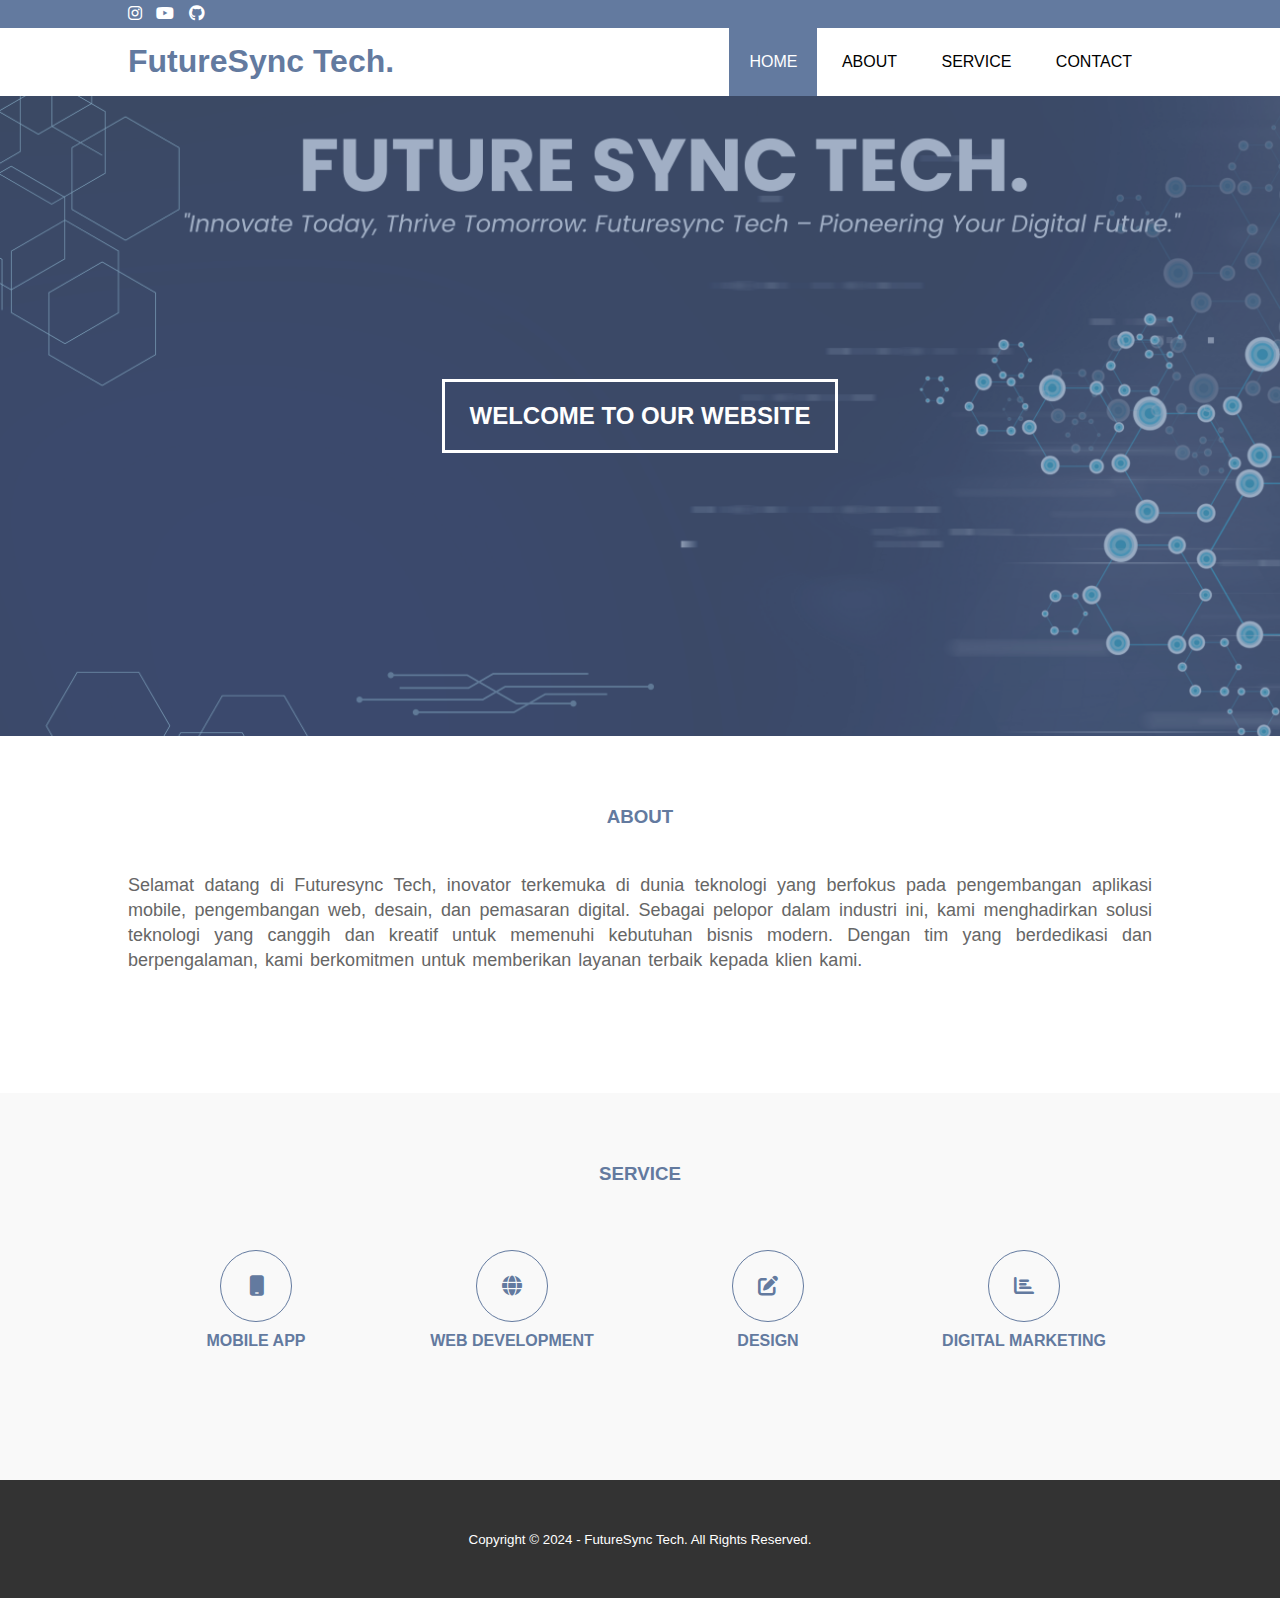
<file: web_profile/index.html>
<!DOCTYPE html>
<html lang="en">
<head>
    <meta charset="UTF-8">
    <meta http-equiv="X-UA-Compatible" content="IE=edge">
    <meta name="viewport" content="width=device-width, initial-scale=1.0">
    <title>Tiesyaadr</title>
    <link rel="stylesheet" type="text/css" href="css/style.css">
    <link rel="stylesheet" type="text/css" href="https://cdnjs.cloudflare.com/ajax/libs/font-awesome/6.5.1/css/all.min.css">
</head>
<body>
    
    <!--Header-->
    <div class="medsos">
        <div class="container">
            <ul>
                <li><a href="https://www.instagram.com/tiesyaadr"><i class="fa-brands fa-instagram"></i></a></li>
                <li><a href="https://www.youtube.com/channel/UCACrbhdlfuT-33n95a_L5ug"><i class="fa-brands fa-youtube"></i></a></li>
                <li><a href="https://github.com/Tiesya234"><i class="fa-brands fa-github"></i></a></li>
            </ul>
        </div>
    </div>
    <header>
        <div class="container">
            <h1><a href="index.html">FutureSync Tech.</a></h1>
            <ul>
                <li class="active"><a href="index.html">HOME</a></li>
                <li><a href="about.html">ABOUT</a></li>
                <li><a href="service.html">SERVICE</a></li>
                <li><a href="contact.html">CONTACT</a></li>
            </ul>
    </div>
    </header>

    <!--banner-->
    <section class="banner">
        <h2>WELCOME TO OUR WEBSITE</h2>
    </section>

    <!--about-->
    <section class="about">
        <div class="container">
            <h3>ABOUT</h3>
            <p>Selamat datang di Futuresync Tech, inovator terkemuka di dunia teknologi yang berfokus pada pengembangan aplikasi mobile, 
                pengembangan web, desain, dan pemasaran digital. Sebagai pelopor dalam industri ini, kami menghadirkan solusi teknologi 
                yang canggih dan kreatif untuk memenuhi kebutuhan bisnis modern. Dengan tim yang berdedikasi dan berpengalaman, 
                kami berkomitmen untuk memberikan layanan terbaik kepada klien kami.</p>
        </div>
    </section>
    <!--service-->
    <section class="service">
        <div class="container">
            <h3>SERVICE</h3>
            <div class="box">
                <div class="col-4">
                    <div class="icon"><i class="fa-solid fa-mobile"></i></div>
                    <h4>MOBILE APP</h4>
                </div>
                <div class="col-4">
                    <div class="icon"><i class="fa-solid fa-globe"></i></div>
                    <h4>WEB DEVELOPMENT</h4>
                </div>
                <div class="col-4">
                    <div class="icon"><i class="fa-solid fa-edit"></i></div>
                    <h4>DESIGN</h4>
                </div>
                <div class="col-4">
                    <div class="icon"><i class="fa-solid fa-chart-bar"></i></div>
                    <h4>DIGITAL MARKETING</h4>
                </div>
            </div>
        </div>
    </section>

    <!--footer-->
    <footer>
        <div class="container">
        <small>Copyright &copy; 2024 - FutureSync Tech. All Rights Reserved.</small>
    </div>
    </footer>
</body>
</html>
</file>
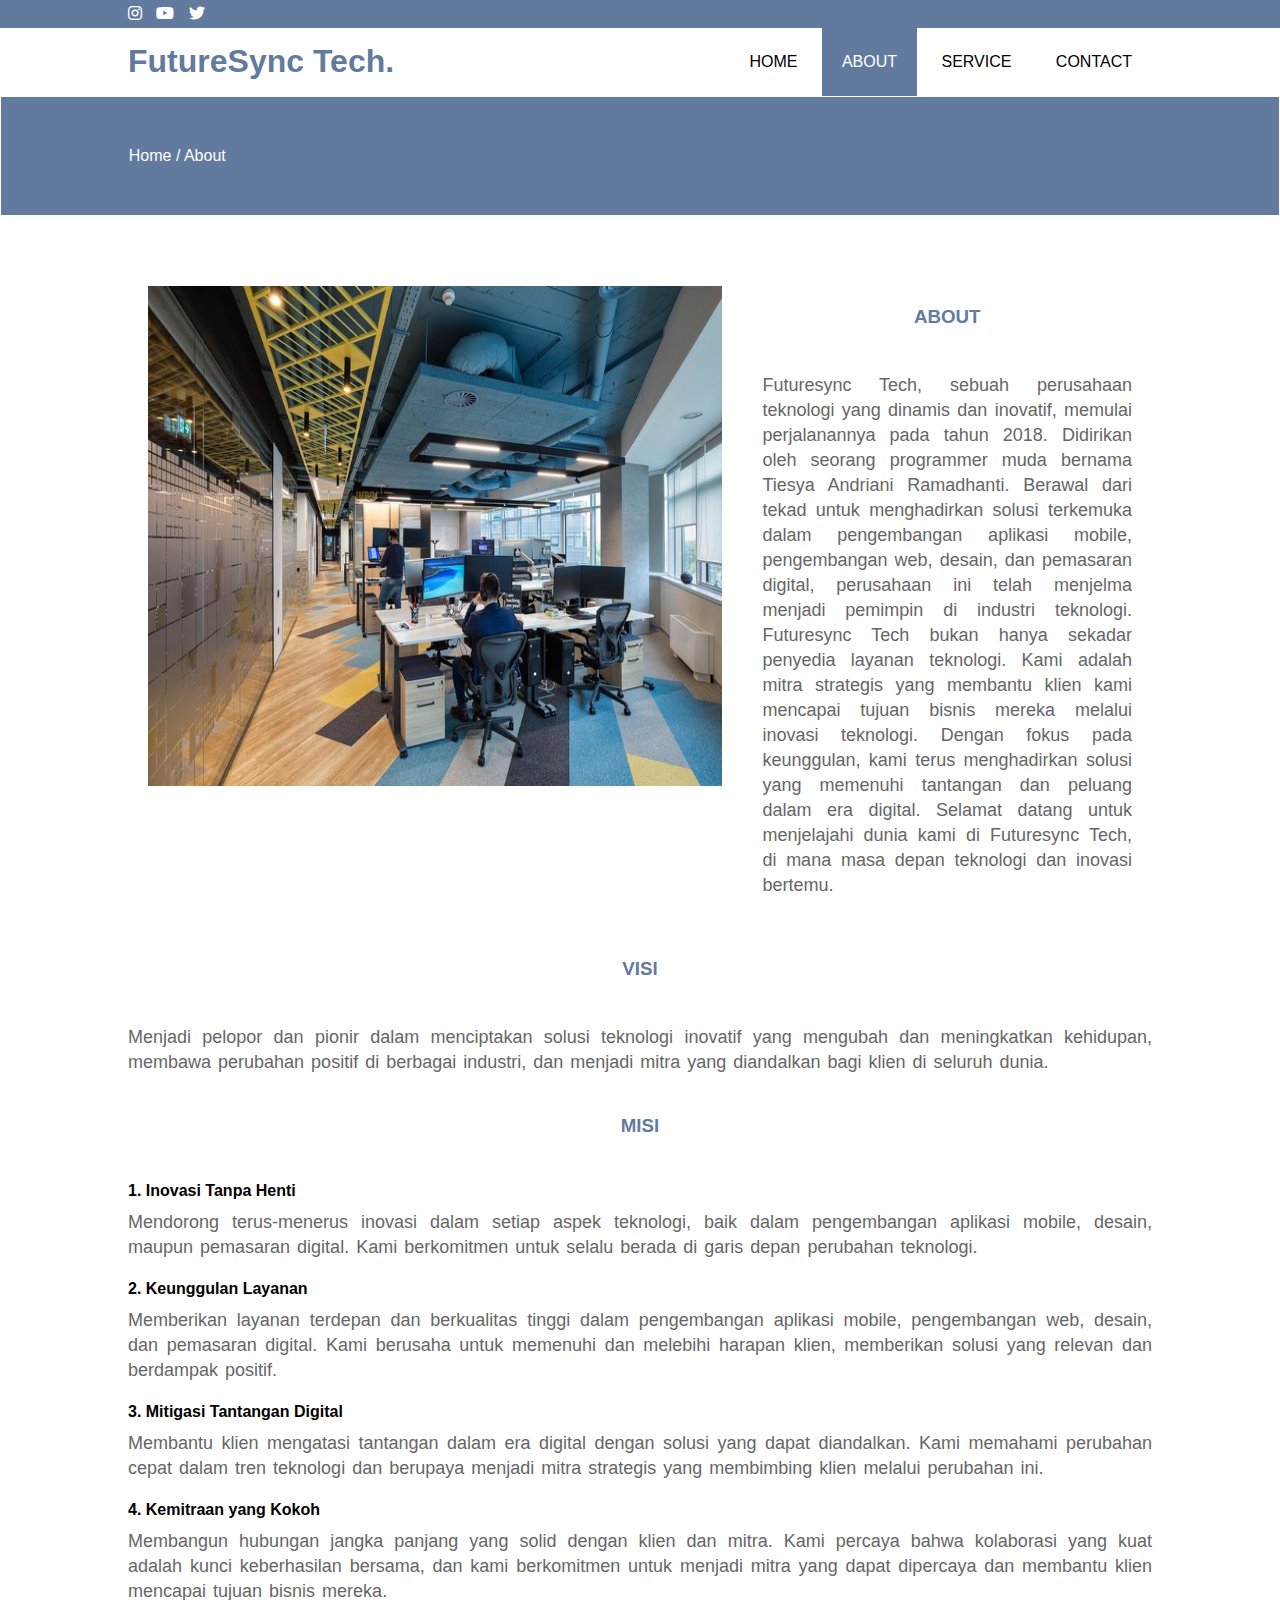
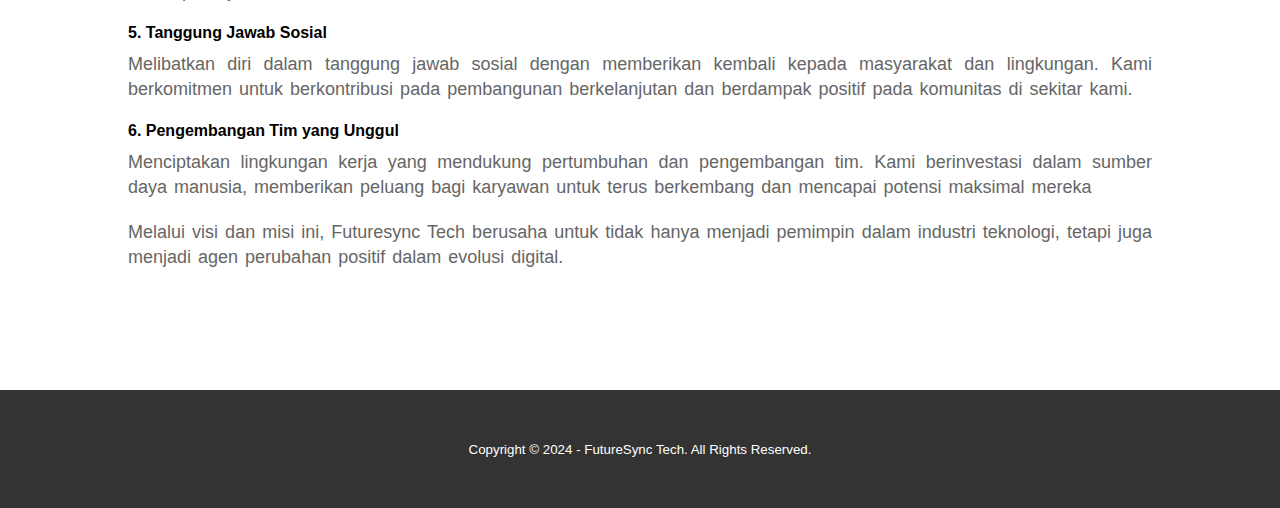
<file: web_profile/about.html>
<!DOCTYPE html>
<html lang="en">
<head>
    <meta charset="UTF-8">
    <meta http-equiv="X-UA-Compatible" content="IE=edge">
    <meta name="viewport" content="width=device-width, initial-scale=1.0">
    <title>Tiesyaadr</title>
    <link rel="stylesheet" type="text/css" href="css/style.css">
    <link rel="stylesheet" type="text/css" href="https://cdnjs.cloudflare.com/ajax/libs/font-awesome/6.5.1/css/all.min.css">
</head>
<body>

    <!--Header-->
    <div class="medsos">
        <div class="container">
            <ul>
                <li><a href="https://www.instagram.com/tiesyaadr"><i class="fa-brands fa-instagram"></i></a></li>
                <li><a href="https://www.youtube.com/channel/UCACrbhdlfuT-33n95a_L5ug"><i class="fa-brands fa-youtube"></i></a></li>
                <li><a href="https://twitter.com/buryam123"><i class="fa-brands fa-twitter"></i></a></li>
            </ul>
        </div>
    </div>
    <header>
        <div class="container">
            <h1><a href="index.html">FutureSync Tech.</a></h1>
            <ul>
                <li><a href="index.html">HOME</a></li>
                <li class="active"><a href="about.html">ABOUT</a></li>
                <li><a href="service.html">SERVICE</a></li>
                <li><a href="contact.html">CONTACT</a></li>
            </ul>
    </div>
    </header>
    <!--label-->
    <section class="label">
        <div class="container">
            <p>Home / About</p>
        </div>
    </section>

    <!--about-->
    <section class="about">
        <div class="container">
            <div class="box1">
                <div class="col-60">
                    <img src="img/Tech_Office.jpeg" width="100%" height="500px">
                </div>
                <div class="col-40">
                    <h3>ABOUT</h3>
                    <p> Futuresync Tech, sebuah perusahaan teknologi yang dinamis dan inovatif, memulai perjalanannya pada tahun 2018. Didirikan oleh
                        seorang programmer muda bernama Tiesya Andriani Ramadhanti. Berawal dari tekad untuk menghadirkan solusi terkemuka dalam pengembangan aplikasi mobile, pengembangan web, desain, 
                        dan pemasaran digital, perusahaan ini telah menjelma menjadi pemimpin di industri teknologi.
                        Futuresync Tech bukan hanya sekadar penyedia layanan teknologi. Kami adalah mitra strategis yang membantu klien kami 
                        mencapai tujuan bisnis mereka melalui inovasi teknologi. Dengan fokus pada keunggulan, kami terus menghadirkan solusi 
                        yang memenuhi tantangan dan peluang dalam era digital. Selamat datang untuk menjelajahi dunia kami di Futuresync Tech, 
                        di mana masa depan teknologi dan inovasi bertemu.</p>
                </div>
            </div>
            <h3>VISI</h3>
            <p>Menjadi pelopor dan pionir dalam menciptakan solusi teknologi inovatif yang mengubah dan meningkatkan kehidupan, 
                membawa perubahan positif di berbagai industri, dan menjadi mitra yang diandalkan bagi klien di seluruh dunia.</p>
            <h3>MISI</h3>
            <h4>1. Inovasi Tanpa Henti</h4>
            <p>Mendorong terus-menerus inovasi dalam setiap aspek teknologi, 
                baik dalam pengembangan aplikasi mobile, desain, maupun pemasaran digital. Kami berkomitmen untuk selalu berada 
                di garis depan perubahan teknologi.</p>
            <h4>2. Keunggulan Layanan</h4>
            <p>Memberikan layanan terdepan dan berkualitas tinggi dalam pengembangan aplikasi mobile, pengembangan web, desain, 
                dan pemasaran digital. Kami berusaha untuk memenuhi dan melebihi harapan klien, memberikan solusi yang relevan dan berdampak positif.</p>
           <h4>3. Mitigasi Tantangan Digital</h4>
            <p>Membantu klien mengatasi tantangan dalam era digital dengan solusi yang dapat diandalkan. Kami memahami perubahan 
                cepat dalam tren teknologi dan berupaya menjadi mitra strategis yang membimbing klien melalui perubahan ini.</p>
            <h4>4. Kemitraan yang Kokoh</h4>
            <p>Membangun hubungan jangka panjang yang solid dengan klien dan mitra. Kami percaya bahwa kolaborasi yang kuat adalah
                kunci keberhasilan bersama, dan kami berkomitmen untuk menjadi mitra yang dapat dipercaya dan membantu klien mencapai tujuan bisnis mereka.</p>
            <h4>5. Tanggung Jawab Sosial</h4>
            <p>Melibatkan diri dalam tanggung jawab sosial dengan memberikan kembali kepada masyarakat dan lingkungan. 
                Kami berkomitmen untuk berkontribusi pada pembangunan berkelanjutan dan berdampak positif pada komunitas di sekitar kami.</p>
            <h4>6. Pengembangan Tim yang Unggul</h4>
            <p>Menciptakan lingkungan kerja yang mendukung pertumbuhan dan pengembangan tim. 
            Kami berinvestasi dalam sumber daya manusia, memberikan peluang bagi karyawan untuk terus berkembang dan mencapai potensi maksimal mereka</p>

        <p>Melalui visi dan misi ini, Futuresync Tech berusaha untuk tidak hanya menjadi pemimpin dalam industri teknologi, tetapi juga menjadi agen perubahan positif dalam evolusi digital.</p>
        

    </section>
    <!--footer-->
    <footer>
        <div class="container">
        <small>Copyright &copy; 2024 - FutureSync Tech. All Rights Reserved.</small>
    </div>
    </footer>
</body>
</html>
</file>
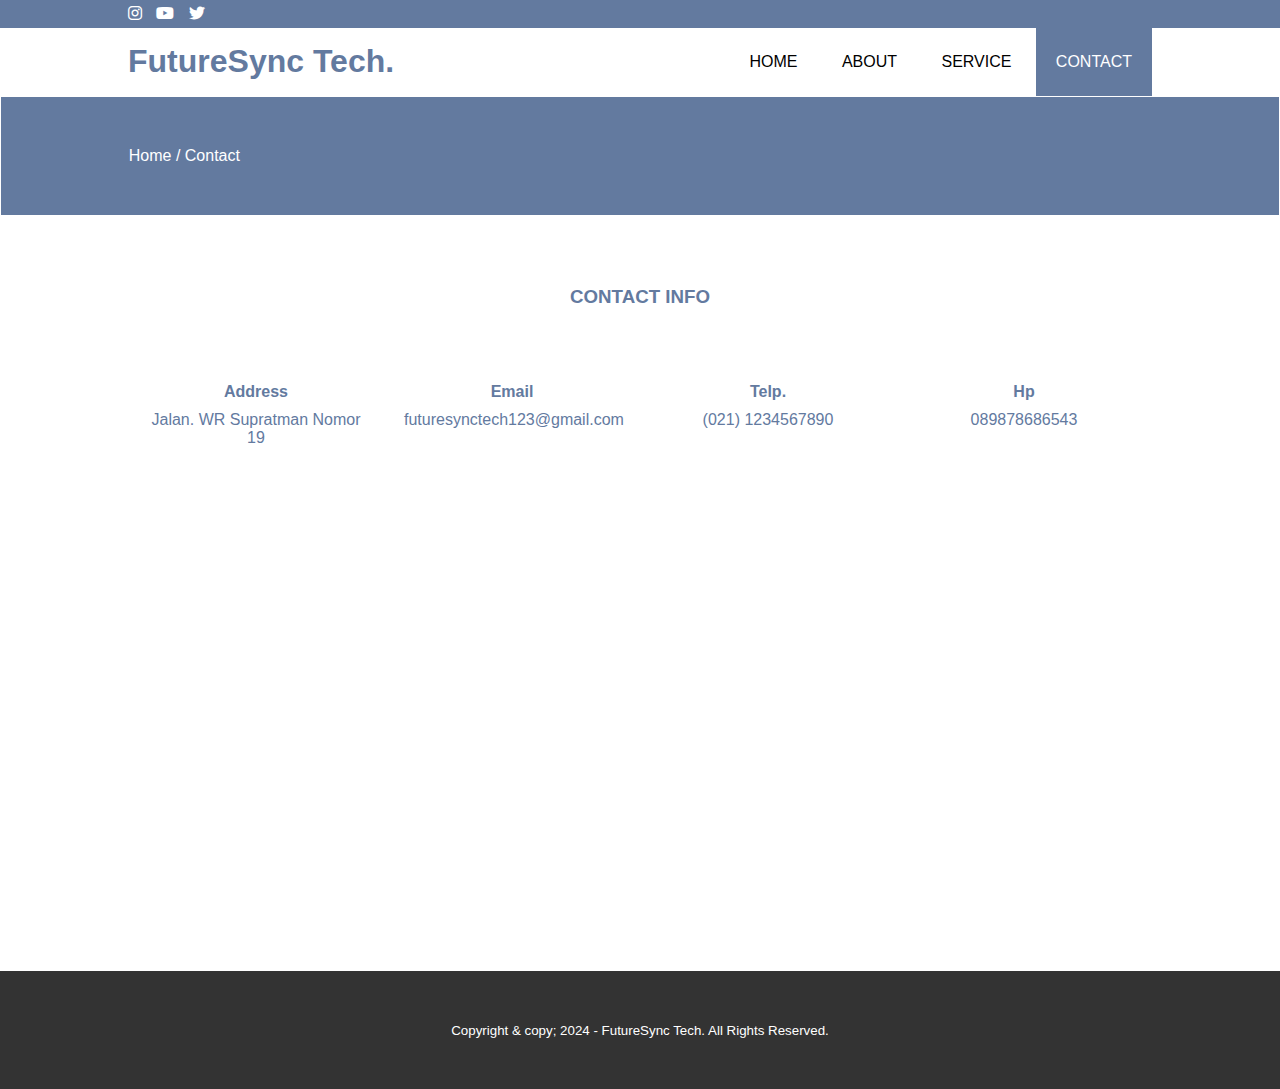
<file: web_profile/contact.html>
<!DOCTYPE html>
<html lang="en">
<head>
    <meta charset="UTF-8">
    <meta http-equiv="X-UA-Compatible" content="IE=edge">
    <meta name="viewport" content="width=device-width, initial-scale=1.0">
    <title>Tiesyaadr</title>
    <link rel="stylesheet" type="text/css" href="css/style.css">
    <link rel="stylesheet" type="text/css" href="https://cdnjs.cloudflare.com/ajax/libs/font-awesome/6.5.1/css/all.min.css">
</head>
<body>

    
    <!--Header-->
    <div class="medsos">
        <div class="container">
            <ul>
                <li><a href="https://www.instagram.com/tiesyaadr"><i class="fa-brands fa-instagram"></i></a></li>
                <li><a href="https://www.youtube.com/channel/UCACrbhdlfuT-33n95a_L5ug"><i class="fa-brands fa-youtube"></i></a></li>
                <li><a href="https://twitter.com/buryam123"><i class="fa-brands fa-twitter"></i></a></li>
            </ul>
        </div>
    </div>
    <header>
        <div class="container">
            <h1><a href="index.html">FutureSync Tech.</a></h1>
            <ul>
                <li><a href="index.html">HOME</a></li>
                <li><a href="about.html">ABOUT</a></li>
                <li><a href="service.html">SERVICE</a></li>
                <li class="active"><a href="contact.html">CONTACT</a></li>
            </ul>
    </div>
    </header>

    <!--label-->
    <section class="label">
        <div class="container">
            <p>Home / Contact</p>
        </div>
    </section>

    <!--contact-->
    <section class="contact">
        <div class="container">
            <h3>CONTACT INFO</h3>
            <div class="box">
                <div class="col-4">
                    <h4>Address</h4>
                    <p>Jalan. WR Supratman Nomor 19</p>
                </div>
                <div class="col-4">
                    <h4>Email</h4>
                    <p>futuresynctech123@gmail.com</p>
                </div>
                <div class="col-4">
                    <h4>Telp.</h4>
                    <p>(021) 1234567890 </p>
                </div>
                <div class="col-4">
                    <h4>Hp</h4>
                    <p>089878686543</p>
                </div>
            </div>
            <iframe src="https://www.google.com/maps/embed?pb=!1m18!1m12!1m3!1d3981.204877435318!2d102.28639357473331!3d-3.
            765543096208323!2m3!1f0!2f0!3f0!3m2!1i1024!2i768!4f13.1!3m3!1m2!1s0x2e36b1c10e6b74b1%3A0x9dc382ff58120912!2sJl
            20WR.%20Supratman%2C%20Kec.%20Muara%20Bangka%20Hulu%2C%20Kota%20Bengkulu%2C%20Bengkulu%20381
            19!5e0!3m2!1sid!2sid!4v1709785140597!5m2!1sid!2sid"
            width="100%" height="450" style="border:0;" allowfullscreen="" loading="lazy" referrerpolicy="no-referrer-when-downgrade"></iframe>
        </div>
    </section>

    <!--footer-->
    <footer>
        <div class="container">
        <small>Copyright & copy; 2024 - FutureSync Tech. All Rights Reserved.</small>
    </div>
    </footer>
</body>
</html>
</file>
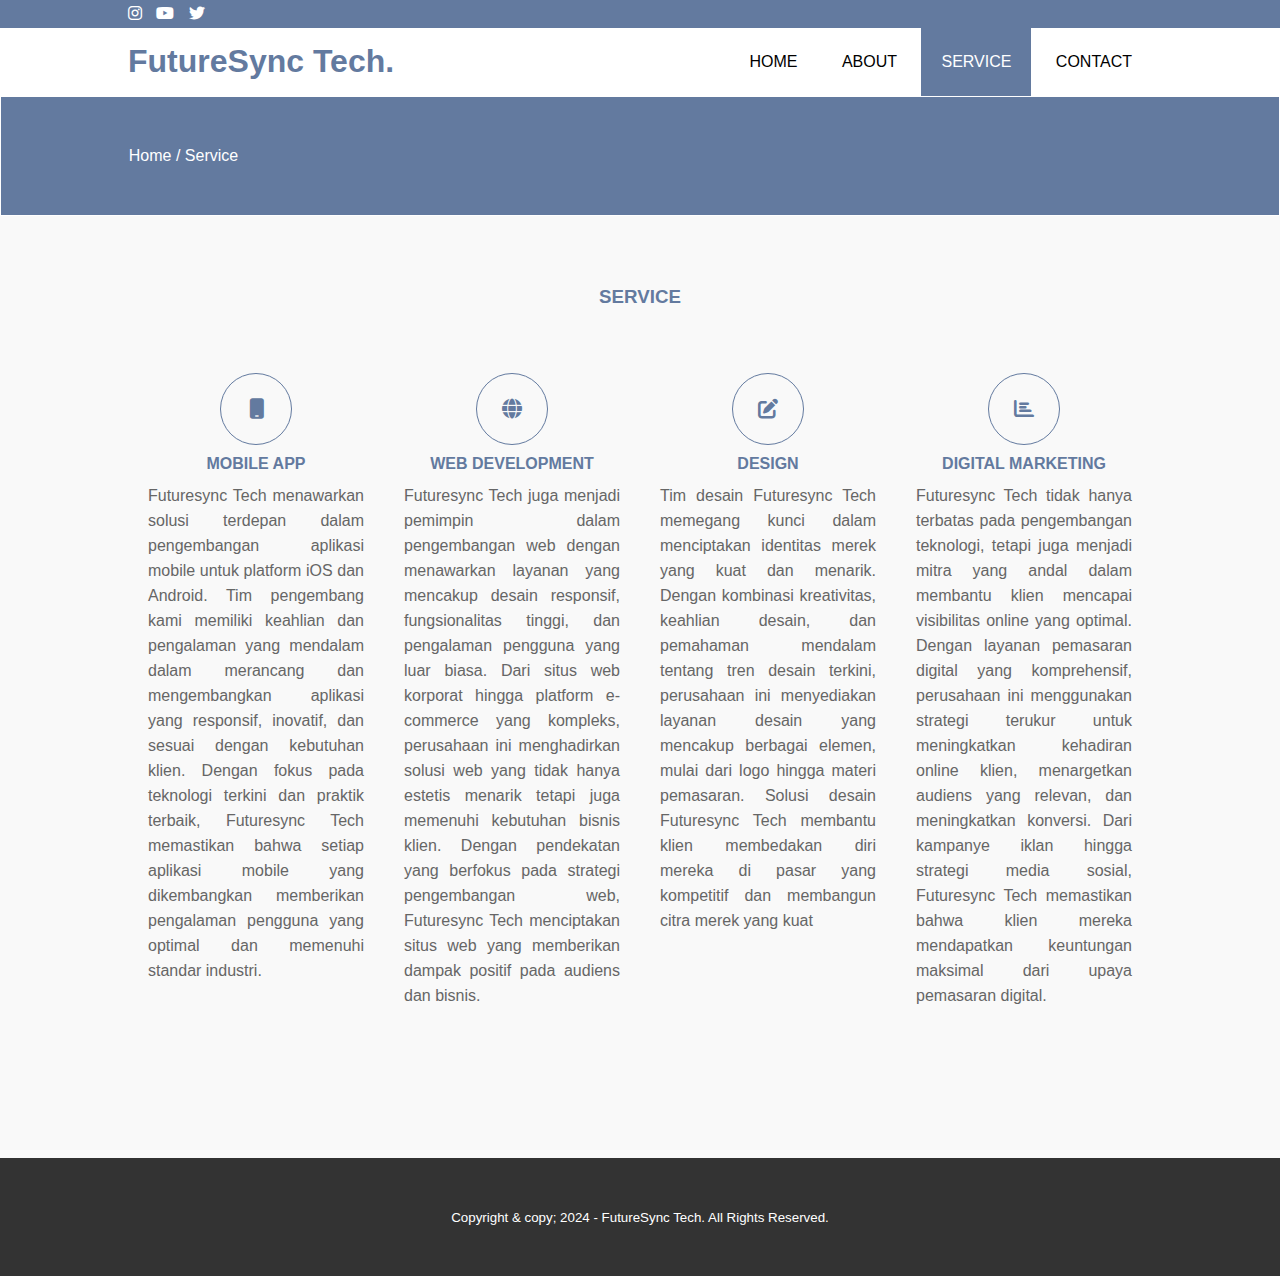
<file: web_profile/service.html>
<!DOCTYPE html>
<html lang="en">
<head>
    <meta charset="UTF-8">
    <meta http-equiv="X-UA-Compatible" content="IE=edge">
    <meta name="viewport" content="width=device-width, initial-scale=1.0">
    <title>Tiesyaadr</title>
    <link rel="stylesheet" type="text/css" href="css/style.css">
    <link rel="stylesheet" type="text/css" href="https://cdnjs.cloudflare.com/ajax/libs/font-awesome/6.5.1/css/all.min.css">
</head>
<body>

    <!--Header-->
    <div class="medsos">
        <div class="container">
            <ul>
                <li><a href="https://www.instagram.com/tiesyaadr"><i class="fa-brands fa-instagram"></i></a></li>
                <li><a href="https://www.youtube.com/channel/UCACrbhdlfuT-33n95a_L5ug"><i class="fa-brands fa-youtube"></i></a></li>
                <li><a href="https://twitter.com/buryam123"><i class="fa-brands fa-twitter"></i></a></li>
            </ul>
        </div>
    </div>
    <header>
        <div class="container">
            <h1><a href="index.html">FutureSync Tech.</a></h1>
            <ul>
                <li><a href="index.html">HOME</a></li>
                <li><a href="about.html">ABOUT</a></li>
                <li class="active"><a href="service.html">SERVICE</a></li>
                <li><a href="contact.html">CONTACT</a></li>
            </ul>
    </div>
    </header>

    <!--label-->
    <section class="label">
        <div class="container">
            <p>Home / Service</p>
        </div>
    </section>

    <!--service-->
    <section class="service">
        <div class="container">
            <h3>SERVICE</h3>
            <div class="box">
                <div class="col-4">
                    <div class="icon"><i class="fa-solid fa-mobile"></i></div>
                    <h4>MOBILE APP</h4>
                    <p>Futuresync Tech menawarkan solusi terdepan dalam pengembangan aplikasi mobile untuk platform iOS dan Android. 
                        Tim pengembang kami memiliki keahlian dan pengalaman yang mendalam dalam merancang dan mengembangkan aplikasi
                         yang responsif, inovatif, dan sesuai dengan kebutuhan klien. Dengan fokus pada teknologi terkini dan praktik 
                         terbaik, Futuresync Tech memastikan bahwa setiap aplikasi mobile yang dikembangkan memberikan pengalaman 
                         pengguna yang optimal dan memenuhi standar industri.</p>
                </div>
                <div class="col-4">
                    <div class="icon"><i class="fa-solid fa-globe"></i></div>
                    <h4>WEB DEVELOPMENT</h4>
                    <p>Futuresync Tech juga menjadi pemimpin dalam pengembangan web dengan menawarkan layanan yang mencakup desain responsif, 
                        fungsionalitas tinggi, dan pengalaman pengguna yang luar biasa. Dari situs web korporat hingga platform e-commerce yang kompleks,
                        perusahaan ini menghadirkan solusi web yang tidak hanya estetis menarik tetapi juga memenuhi kebutuhan bisnis klien.
                        Dengan pendekatan yang berfokus pada strategi pengembangan web, Futuresync Tech menciptakan situs web yang memberikan dampak 
                        positif pada audiens dan bisnis.</p>
                </div>
                <div class="col-4">
                    <div class="icon"><i class="fa-solid fa-edit"></i></div>
                    <h4>DESIGN</h4>
                    <p>Tim desain Futuresync Tech memegang kunci dalam menciptakan identitas merek yang kuat dan menarik. Dengan kombinasi kreativitas, 
                        keahlian desain, dan pemahaman mendalam tentang tren desain terkini, perusahaan ini menyediakan layanan desain yang mencakup 
                        berbagai elemen, mulai dari logo hingga materi pemasaran. Solusi desain Futuresync Tech membantu klien membedakan diri mereka 
                        di pasar yang kompetitif dan membangun citra merek yang kuat</p>
                </div>
                <div class="col-4">
                    <div class="icon"><i class="fa-solid fa-chart-bar"></i></div>
                    <h4>DIGITAL MARKETING</h4>
                    <p>Futuresync Tech tidak hanya terbatas pada pengembangan teknologi, tetapi juga menjadi mitra yang andal dalam membantu klien mencapai 
                        visibilitas online yang optimal. Dengan layanan pemasaran digital yang komprehensif, perusahaan ini menggunakan strategi terukur untuk 
                        meningkatkan kehadiran online klien, menargetkan audiens yang relevan, dan meningkatkan konversi. Dari kampanye iklan hingga strategi 
                        media sosial, Futuresync Tech memastikan bahwa klien mereka mendapatkan keuntungan maksimal dari upaya pemasaran digital.</p>
                </div>
            </div>
        </div>
    </section>

    <!--footer-->
    <footer>
        <div class="container">
        <small>Copyright & copy; 2024 - FutureSync Tech. All Rights Reserved.</small>
    </div>
    </footer>
</body>
</html>
</file>
<file: web_profile/css/style.css>
* {
    padding:0;
    margin:0;
    font-family: sans-serif;
}
a {
    color: inherit;
    text-decoration: none;
}
.medsos {
    padding:5px 0;
    background-color:#637A9F;
}

.medsos ul li {
    display: inline-block;
    color:#fff;
    margin-right: 10px;
}

.container{
    width: 80%;
    margin:0 auto;

}
.container:after{
    content:'';
    display: block;
    clear: both;
}

header h1 {
    float:left;
    padding:15px 0;
    color:#637A9F;
}

header ul {
    float:right;
}

header ul li {
    display: inline-block;
}

header ul li a{
    padding:25px 20px;
    display:inline-block;
}

header ul li a:hover {
    background-color: #637A9F;
    color:#fff;
}

.active {
    background-color: #637A9F;
    color:#fff;
}

.banner{
    height: 60vh;
    background-image: url('../img/Fancy_1.png');
    background-size: cover;
    position: relative;
    display: flex;
    justify-content: center;
    align-items: center;
}


.banner:after {
    content: '';
    display: block;
    position: absolute;
    top: 0;
    left: 0;
    right: 0;
    bottom: 0;
    background-color:rgba(99, 122, 159, .6) ;
}

.banner h2{
    color: #fff;
    z-index: 1;
    padding: 20px 25px;
    border: 3px solid #fff;
}
section {
    padding:50px 0;
}

section h3 {
    text-align: center;
    padding:20px 0;
    color:#637A9F;
    margin-bottom: 25px;
}
.about, 
.service {
    padding-bottom: 100px;
}

.about p {
    color:#666;
    word-spacing: 2px;
    line-height: 25px;
    margin-bottom: 20px;
    text-align: justify;
    font-size: large;
}
.service {
    background-color: #f9f9f9;
}

.about h4 {
    text-align: justify;
    margin-bottom: 10px;
}

.box {
    color:#637A9F;
}


.box .col-4 {
    width:25%;
    padding: 20px;
    box-sizing: border-box;
    float: left;
    text-align: center;
}

.icon {
    width: 70px;
    height: 70px;
    border: 1px solid;
    border-radius: 50%;
    text-align: center;
    line-height: 70px;
    font-size: 20px;
    margin:0 auto;
}

.box .col-4 h4 {
    margin: 10px 0;
}

.box:after {
    content: '';
    display:block;
    clear:both;
}

.service p {
    color: #666;
    text-align: justify;
    line-height: 25px;
    margin-bottom: 30px;
}


footer {
    padding: 50px 0;
    background-color: #333;
    color: #fff;
    text-align: center;
}

.box1:after {
    content: "";
    display: table;
    clear: both;
}

.box1 .col-40 {
    width: 40%;
    padding: 20px;
    box-sizing: border-box;
    float: left;
}
.box1 .col-60 {
    width: 60%;
    padding: 20px;
    box-sizing: border-box;
    float: left;
}


.label {
    background-color: #637A9F;
    border: 1px solid;
    color: #fff;
}

@media screen and (max-width: 768px) {
    .container {
        width: 90%;
    }
    header h1 {
        text-align: center;
        float: none;
    }
    header ul {
        text-align: center;
        float: none;
    }
    .box .col-4 {
        width: 100%;
        float: none;
        margin-bottom: 20px;
    }
}













/* .col-4 p {
    text-align: center;
} */
</file>
